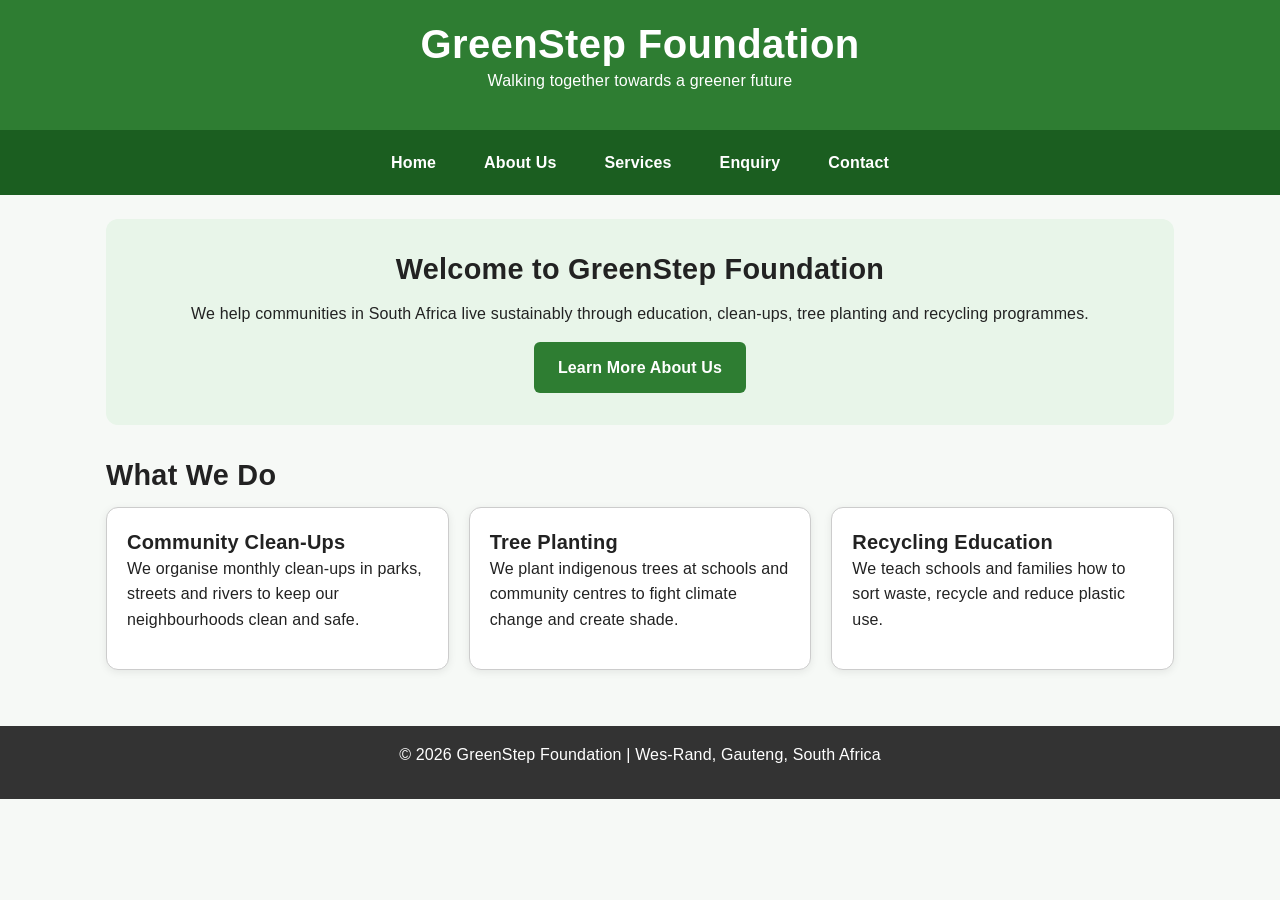
<file: index.html>
<!DOCTYPE html>
<html lang="en">
<head>
<meta charset="UTF-8">
<meta name="viewport" content="width=device-width, initial-scale=1.0">
<title>GreenStep Foundation - Home</title>
<link rel="stylesheet" href="style.css">
</head>
<body>
<header>
<h1>GreenStep Foundation</h1>
<p>Walking together towards a greener future</p>
</header>
<nav>
<a href="index.html">Home</a>
<a href="about.html">About Us</a>
<a href="services.html">Services</a>
<a href="enquiry.html">Enquiry</a>
<a href="contact.html">Contact</a>
</nav>
<main>
<section class="hero">
<h2>Welcome to GreenStep Foundation</h2>
<p>We help communities in South Africa live sustainably through education, clean-ups, tree planting and recycling programmes.</p>
<a href="about.html" class="btn">Learn More About Us</a>
</section>
<section>
<h2>What We Do</h2>
<div class="cards">
<div class="card">
<h3>Community Clean-Ups</h3>
<p>We organise monthly clean-ups in parks, streets and rivers to keep our neighbourhoods clean and safe.</p>
</div>
<div class="card">
<h3>Tree Planting</h3>
<p>We plant indigenous trees at schools and community centres to fight climate change and create shade.</p>
</div>
<div class="card">
<h3>Recycling Education</h3>
<p>We teach schools and families how to sort waste, recycle and reduce plastic use.</p>
</div>
</div>
</section>
</main>
<footer>
<p>&copy; 2026 GreenStep Foundation | Wes-Rand, Gauteng, South Africa</p>
</footer>
</body>
</html>
</file>
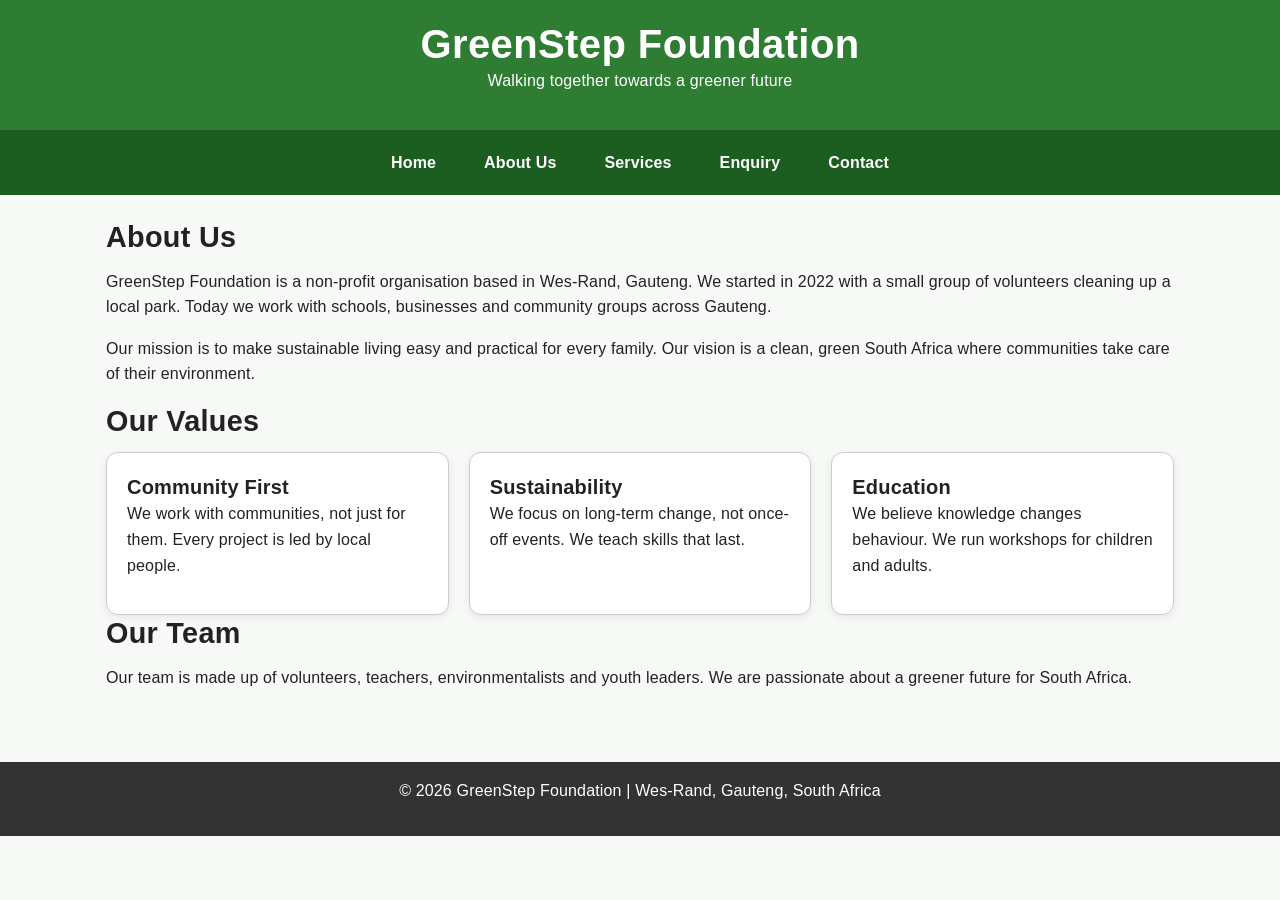
<file: about.html>
<!DOCTYPE html>
<html lang="en">
<head>
<meta charset="UTF-8">
<meta name="viewport" content="width=device-width, initial-scale=1.0">
<title>GreenStep Foundation - About Us</title>
<link rel="stylesheet" href="style.css">
</head>
<body>
<header>
<h1>GreenStep Foundation</h1>
<p>Walking together towards a greener future</p>
</header>
<nav>
<a href="index.html">Home</a>
<a href="about.html">About Us</a>
<a href="services.html">Services</a>
<a href="enquiry.html">Enquiry</a>
<a href="contact.html">Contact</a>
</nav>
<main>
<section>
<h2>About Us</h2>
<p>GreenStep Foundation is a non-profit organisation based in Wes-Rand, Gauteng. We started in 2022 with a small group of volunteers cleaning up a local park. Today we work with schools, businesses and community groups across Gauteng.</p>
<p>Our mission is to make sustainable living easy and practical for every family. Our vision is a clean, green South Africa where communities take care of their environment.</p>
</section>
<section>
<h2>Our Values</h2>
<div class="cards">
<div class="card">
<h3>Community First</h3>
<p>We work with communities, not just for them. Every project is led by local people.</p>
</div>
<div class="card">
<h3>Sustainability</h3>
<p>We focus on long-term change, not once-off events. We teach skills that last.</p>
</div>
<div class="card">
<h3>Education</h3>
<p>We believe knowledge changes behaviour. We run workshops for children and adults.</p>
</div>
</div>
</section>
<section>
<h2>Our Team</h2>
<p>Our team is made up of volunteers, teachers, environmentalists and youth leaders. We are passionate about a greener future for South Africa.</p>
</section>
</main>
<footer>
<p>&copy; 2026 GreenStep Foundation | Wes-Rand, Gauteng, South Africa</p>
</footer>
</body>
</html>
</file>
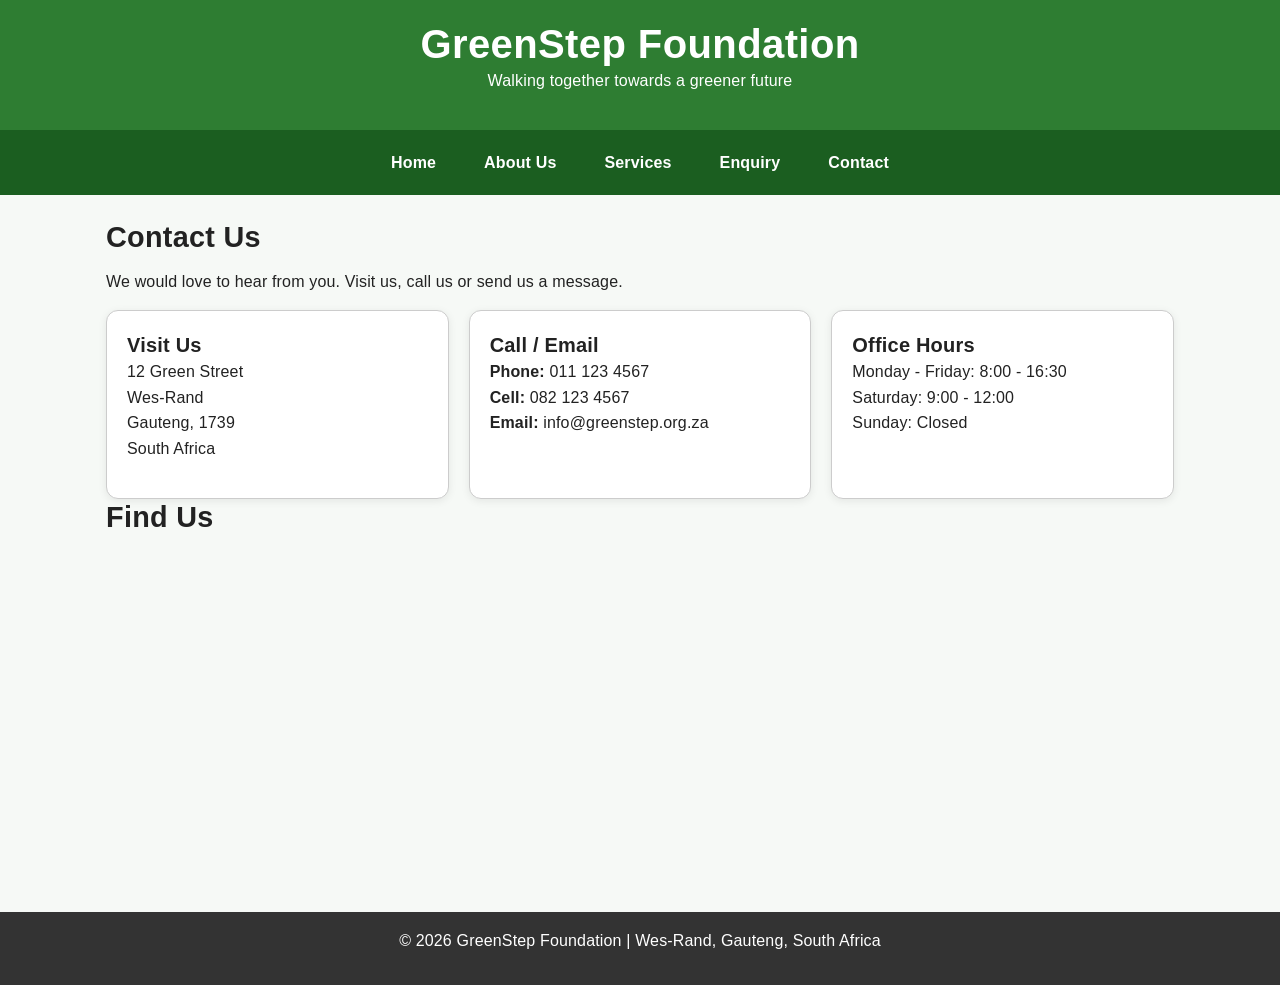
<file: contact.html>
<!DOCTYPE html>
<html lang="en">
<head>
<meta charset="UTF-8">
<meta name="viewport" content="width=device-width, initial-scale=1.0">
<title>GreenStep Foundation - Contact</title>
<link rel="stylesheet" href="style.css">
</head>
<body>
<header>
<h1>GreenStep Foundation</h1>
<p>Walking together towards a greener future</p>
</header>
<nav>
<a href="index.html">Home</a>
<a href="about.html">About Us</a>
<a href="services.html">Services</a>
<a href="enquiry.html">Enquiry</a>
<a href="contact.html">Contact</a>
</nav>
<main>
<section>
<h2>Contact Us</h2>
<p>We would love to hear from you. Visit us, call us or send us a message.</p>
<div class="cards">
<div class="card">
<h3>Visit Us</h3>
<p>12 Green Street<br>Wes-Rand<br>Gauteng, 1739<br>South Africa</p>
</div>
<div class="card">
<h3>Call / Email</h3>
<p><strong>Phone:</strong> 011 123 4567<br><strong>Cell:</strong> 082 123 4567<br><strong>Email:</strong> info@greenstep.org.za</p>
</div>
<div class="card">
<h3>Office Hours</h3>
<p>Monday - Friday: 8:00 - 16:30<br>Saturday: 9:00 - 12:00<br>Sunday: Closed</p>
</div>
</div>
</section>
<section>
<h2>Find Us</h2>
<iframe src="https://www.google.com/maps?q=Wes-Rand,Gauteng&output=embed" width="100%" height="300" style="border:0; border-radius:12px;" loading="lazy"></iframe>
</section>
</main>
<footer>
<p>&copy; 2026 GreenStep Foundation | Wes-Rand, Gauteng, South Africa</p>
</footer>
</body>
</html>
</file>
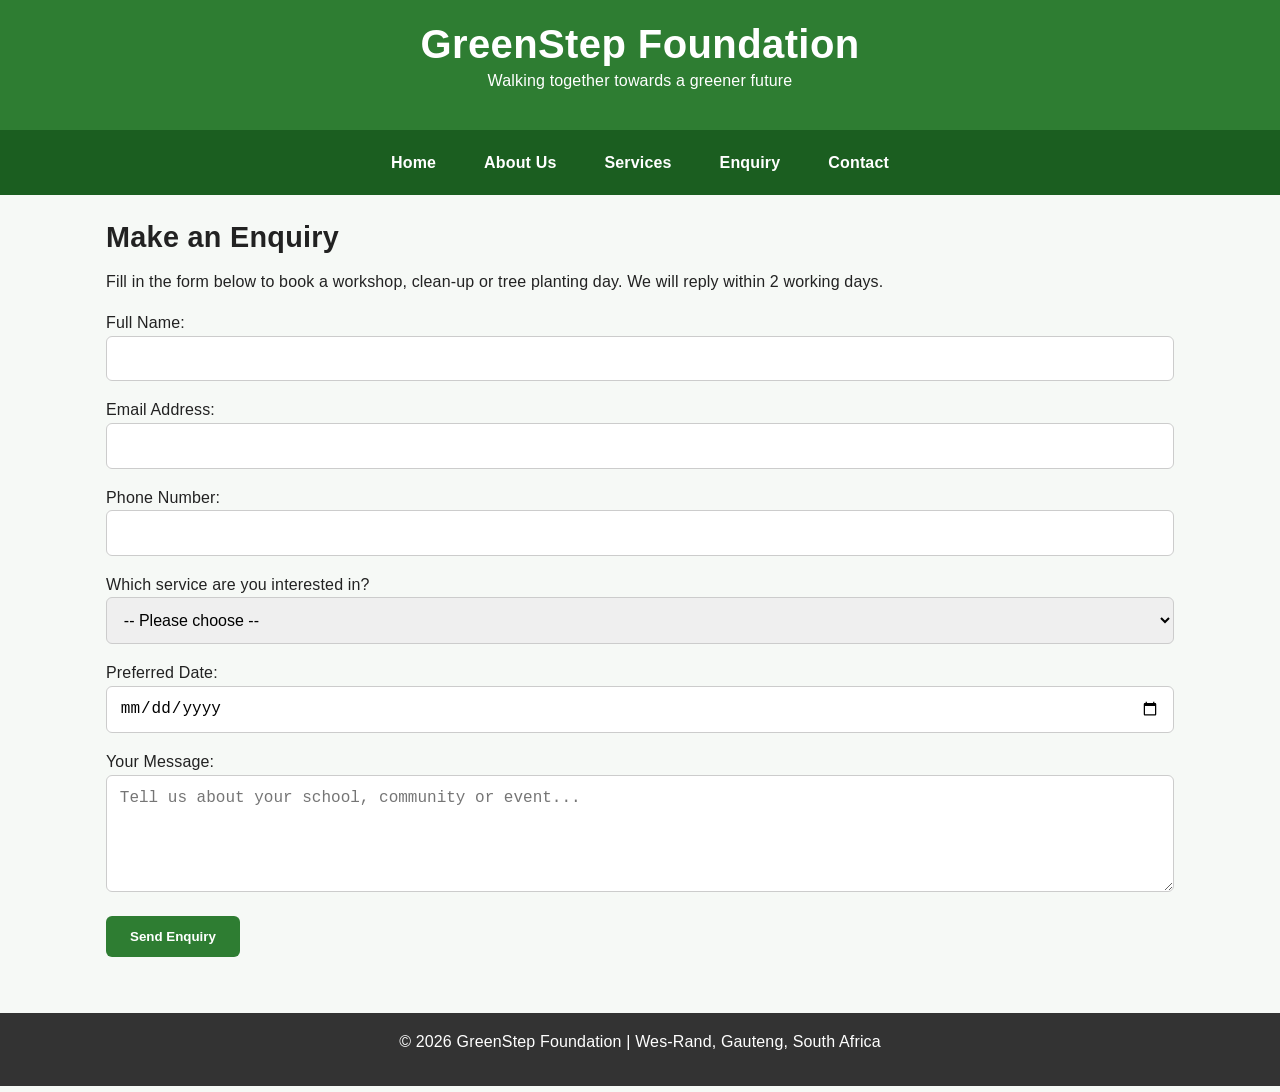
<file: enquiry.html>
<!DOCTYPE html>
<html lang="en">
<head>
<meta charset="UTF-8">
<meta name="viewport" content="width=device-width, initial-scale=1.0">
<title>GreenStep Foundation - Enquiry</title>
<link rel="stylesheet" href="style.css">
</head>
<body>
<header>
<h1>GreenStep Foundation</h1>
<p>Walking together towards a greener future</p>
</header>
<nav>
<a href="index.html">Home</a>
<a href="about.html">About Us</a>
<a href="services.html">Services</a>
<a href="enquiry.html">Enquiry</a>
<a href="contact.html">Contact</a>
</nav>
<main>
<section>
<h2>Make an Enquiry</h2>
<p>Fill in the form below to book a workshop, clean-up or tree planting day. We will reply within 2 working days.</p>
<form action="#" method="post">
<label for="name">Full Name:</label>
<input type="text" id="name" name="name" required>

<label for="email">Email Address:</label>
<input type="email" id="email" name="email" required>

<label for="phone">Phone Number:</label>
<input type="tel" id="phone" name="phone">

<label for="service">Which service are you interested in?</label>
<select id="service" name="service" required>
<option value="">-- Please choose --</option>
<option value="workshop">School Workshop</option>
<option value="cleanup">Community Clean-Up</option>
<option value="tree">Tree Planting Day</option>
<option value="recycling">Recycling Station</option>
<option value="other">Other</option>
</select>

<label for="date">Preferred Date:</label>
<input type="date" id="date" name="date">

<label for="message">Your Message:</label>
<textarea id="message" name="message" rows="5" placeholder="Tell us about your school, community or event..." required></textarea>

<button type="submit" class="btn">Send Enquiry</button>
</form>
</section>
</main>
<footer>
<p>&copy; 2026 GreenStep Foundation | Wes-Rand, Gauteng, South Africa</p>
</footer>
</body>
</html>
</file>
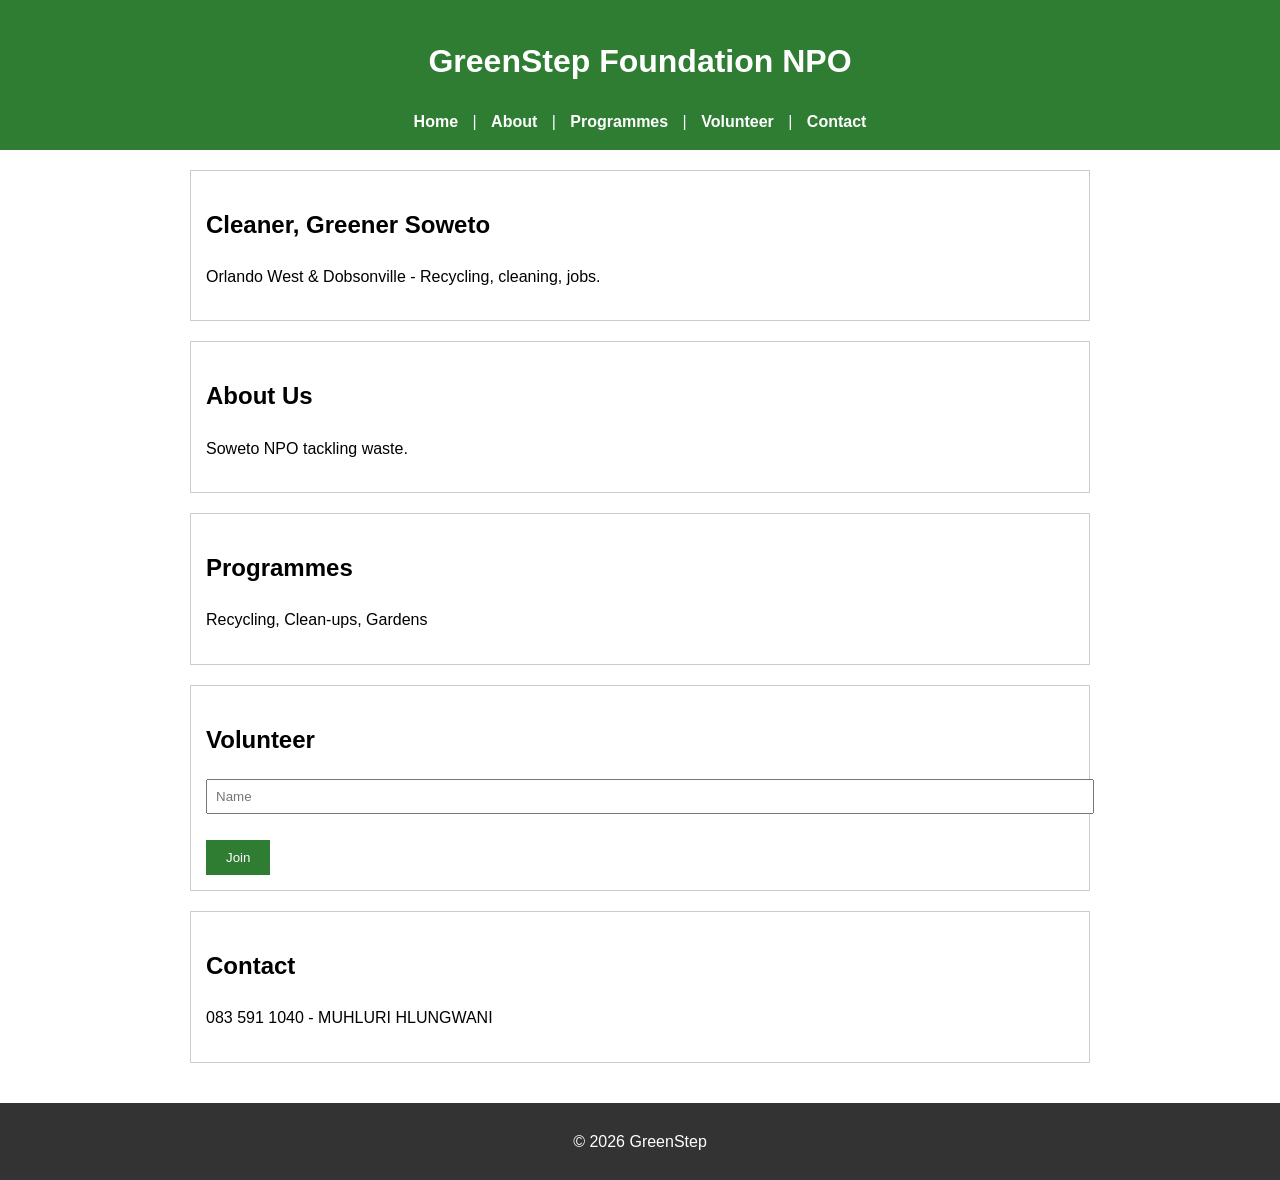
<file: index[2].html>
<!DOCTYPE html>
<html lang="en">
<head>
<meta charset="UTF-8">
<title>GreenStep Foundation</title>
<style>
body{font-family:Arial;margin:0;line-height:1.6}
header{background:#2E7D32;color:#fff;padding:15px;text-align:center}
nav a{color:#fff;margin:0 10px;text-decoration:none;font-weight:bold}
main{padding:20px;max-width:900px;margin:auto}
section{border:1px solid #ccc;padding:15px;margin-bottom:20px}
footer{background:#333;color:#fff;text-align:center;padding:10px}
img{max-width:100%}
input,select,textarea{width:100%;padding:8px}
button{background:#2E7D32;color:#fff;padding:10px 20px;border:none}
</style>
</head>
<body>
<header>
<h1>GreenStep Foundation NPO</h1>
<nav><a href="#home">Home</a> | <a href="#about">About</a> | <a href="#programmes">Programmes</a> | <a href="#volunteer">Volunteer</a> | <a href="#contact">Contact</a></nav>
</header>
<main>
<section id="home"><h2>Cleaner, Greener Soweto</h2><p>Orlando West & Dobsonville - Recycling, cleaning, jobs.</p></section>
<section id="about"><h2>About Us</h2><p>Soweto NPO tackling waste.</p></section>
<section id="programmes"><h2>Programmes</h2><p>Recycling, Clean-ups, Gardens</p></section>
<section id="volunteer"><h2>Volunteer</h2><form><input placeholder="Name"><br><br><button>Join</button></form></section>
<section id="contact"><h2>Contact</h2><p>083 591 1040 - MUHLURI HLUNGWANI</p></section>
</main>
<footer><p>&copy; 2026 GreenStep</p></footer>
<script>console.log("Part 1 loaded"); alert("GreenStep loaded!");</script>
</body>
</html>
</file>
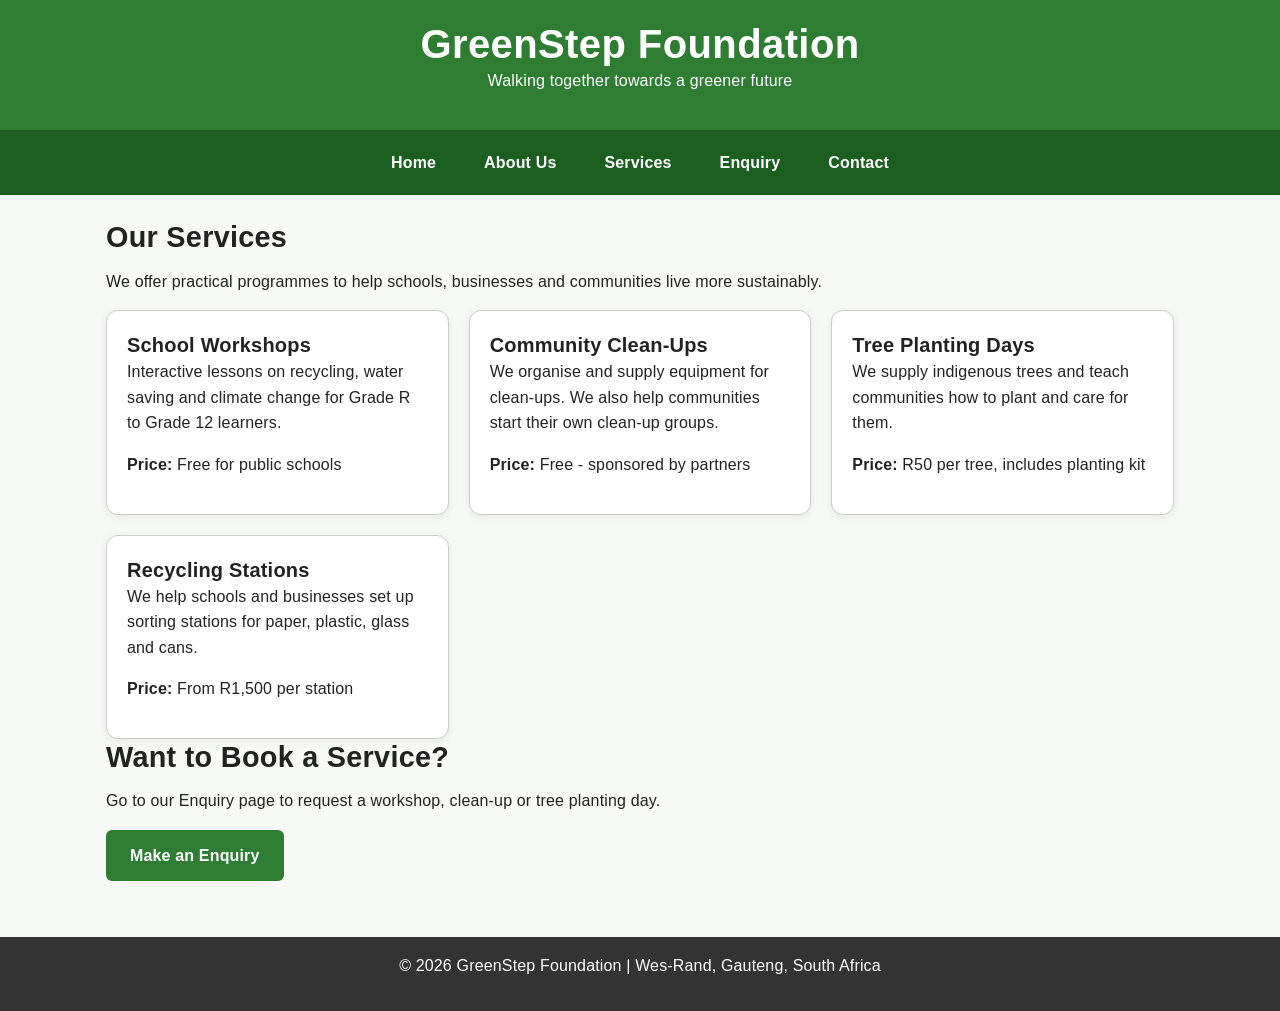
<file: services.html>
<!DOCTYPE html>
<html lang="en">
<head>
<meta charset="UTF-8">
<meta name="viewport" content="width=device-width, initial-scale=1.0">
<title>GreenStep Foundation - Services</title>
<link rel="stylesheet" href="style.css">
</head>
<body>
<header>
<h1>GreenStep Foundation</h1>
<p>Walking together towards a greener future</p>
</header>
<nav>
<a href="index.html">Home</a>
<a href="about.html">About Us</a>
<a href="services.html">Services</a>
<a href="enquiry.html">Enquiry</a>
<a href="contact.html">Contact</a>
</nav>
<main>
<section>
<h2>Our Services</h2>
<p>We offer practical programmes to help schools, businesses and communities live more sustainably.</p>
<div class="cards">
<div class="card">
<h3>School Workshops</h3>
<p>Interactive lessons on recycling, water saving and climate change for Grade R to Grade 12 learners.</p>
<p><strong>Price:</strong> Free for public schools</p>
</div>
<div class="card">
<h3>Community Clean-Ups</h3>
<p>We organise and supply equipment for clean-ups. We also help communities start their own clean-up groups.</p>
<p><strong>Price:</strong> Free - sponsored by partners</p>
</div>
<div class="card">
<h3>Tree Planting Days</h3>
<p>We supply indigenous trees and teach communities how to plant and care for them.</p>
<p><strong>Price:</strong> R50 per tree, includes planting kit</p>
</div>
<div class="card">
<h3>Recycling Stations</h3>
<p>We help schools and businesses set up sorting stations for paper, plastic, glass and cans.</p>
<p><strong>Price:</strong> From R1,500 per station</p>
</div>
</div>
</section>
<section>
<h2>Want to Book a Service?</h2>
<p>Go to our Enquiry page to request a workshop, clean-up or tree planting day.</p>
<a href="enquiry.html" class="btn">Make an Enquiry</a>
</section>
</main>
<footer>
<p>&copy; 2026 GreenStep Foundation | Wes-Rand, Gauteng, South Africa</p>
</footer>
</body>
</html>
</file>
<file: style.css>
/* GreenStep Foundation - WEDE5020 Part 2 - style.css */
/* 2.1: style.css linked to all 5 pages with href="style.css" */

/* === 2.2 Base Style + CSS Reset === */
* {
  box-sizing: border-box;
  margin: 0;
  padding: 0;
}
html { font-size: 16px; }
body {
  font-family: Arial, Helvetica, sans-serif;
  font-size: 1rem;
  line-height: 1.6;
  letter-spacing: 0.01em;
  color: #222;
  background-color: #f6f9f6;
  margin: 0;
  padding: 0;
}

/* === 2.3 Typography - Scale: 2.5rem > 1.8rem > 1.25rem > 1rem === */
h1 {
  font-family: Arial, Helvetica, sans-serif;
  font-size: 2.5rem;
  font-weight: 800;
  line-height: 1.2;
  letter-spacing: 0.01em;
}
h2 {
  font-family: Arial, Helvetica, sans-serif;
  font-size: 1.8rem;
  font-weight: 700;
  line-height: 1.3;
  letter-spacing: 0.01em;
  margin-bottom: 0.75rem;
}
h3 {
  font-family: Arial, Helvetica, sans-serif;
  font-size: 1.25rem;
  font-weight: 700;
  line-height: 1.4;
  letter-spacing: 0.01em;
}
p {
  font-family: Arial, Helvetica, sans-serif;
  font-size: 1rem;
  font-weight: 400;
  line-height: 1.6;
  letter-spacing: 0.01em;
  margin-bottom: 1em;
}

/* === 2.4 Layout Structure === */
header {
  background-color: #2E7D32;
  color: #fff;
  padding: 1.25rem 1rem;
  text-align: center;
}
nav {
  display: flex;
  justify-content: center;
  flex-direction: row;
  align-items: center;
  flex-wrap: wrap;
  gap: 1.5rem;
  background-color: #1B5E20;
  padding: 0.75rem;
}
nav a {
  color: #fff;
  text-decoration: none;
  font-weight: bold;
  padding: 0.5rem 0.75rem;
  border-radius: 6px;
}
main {
  width: 100%;
  max-width: 1100px;
  margin: 0 auto;
  padding: 1.5rem 1rem;
}
.hero {
  text-align: center;
  padding: 2rem 1rem;
  background-color: #E8F5E9;
  border-radius: 12px;
  margin-bottom: 2rem;
}
.hero img {
  width: 100%;
  max-width: 100%;
  height: auto;
  border-radius: 12px;
}
.cards {
  display: grid;
  grid-template-columns: repeat(3, 1fr);
  grid-template-areas: "card card card";
  gap: 1.25rem;
}
.card {
  background-color: #fff;
  border: 1px solid #ccc;
  border-radius: 12px;
  padding: 1.25rem;
  box-shadow: 0 2px 8px rgba(0,0,0,0.08);
}

/* === 2.5 Visual Styles + Pseudo-classes === */
nav a:hover, nav a:focus {
  background-color: #fff;
  color: #1B5E20;
  outline: 2px solid #fff;
}
nav a:active { background-color: #C8E6C9; }
.card:hover {
  box-shadow: 0 6px 16px rgba(0,0,0,0.15);
  transform: translateY(-2px);
}
input, select, textarea {
  width: 100%;
  padding: 0.8rem;
  margin-bottom: 1rem;
  border: 1px solid #ccc;
  border-radius: 6px;
  font-size: 1rem;
}
input:focus, textarea:focus, select:focus {
  outline: 3px solid #2E7D32;
  border-color: #2E7D32;
}
button, .btn {
  background-color: #2E7D32;
  color: #fff;
  padding: 0.8rem 1.5rem;
  border: none;
  border-radius: 6px;
  font-weight: bold;
  cursor: pointer;
  display: inline-block;
  text-decoration: none;
}
button:hover, .btn:hover { background-color: #1B5E20; }
button:active, .btn:active { background-color: #388E3C; }
button:focus, .btn:focus { outline: 3px solid #FFD54F; }
footer {
  background-color: #333;
  color: #fff;
  text-align: center;
  padding: 1rem;
  margin-top: 2rem;
}

/* === 3.1 Breakpoints + 3.2 Relative Units === */
/* Desktop 1100px+, Tablet 768px, Mobile 480px */
@media (max-width: 768px) {
  h1 { font-size: 2rem; }
  .cards {
    grid-template-columns: repeat(2, 1fr);
    grid-template-areas: "card card";
  }
  nav { gap: 0.75rem; }
}
@media (max-width: 480px) {
  h1 { font-size: 1.6rem; }
  h2 { font-size: 1.4rem; }
  .cards {
    grid-template-columns: 1fr;
    grid-template-areas: "card";
  }
  nav {
    flex-direction: column;
    align-items: center;
  }
  main { padding: 1rem 0.75rem; }
}dc
</file>
